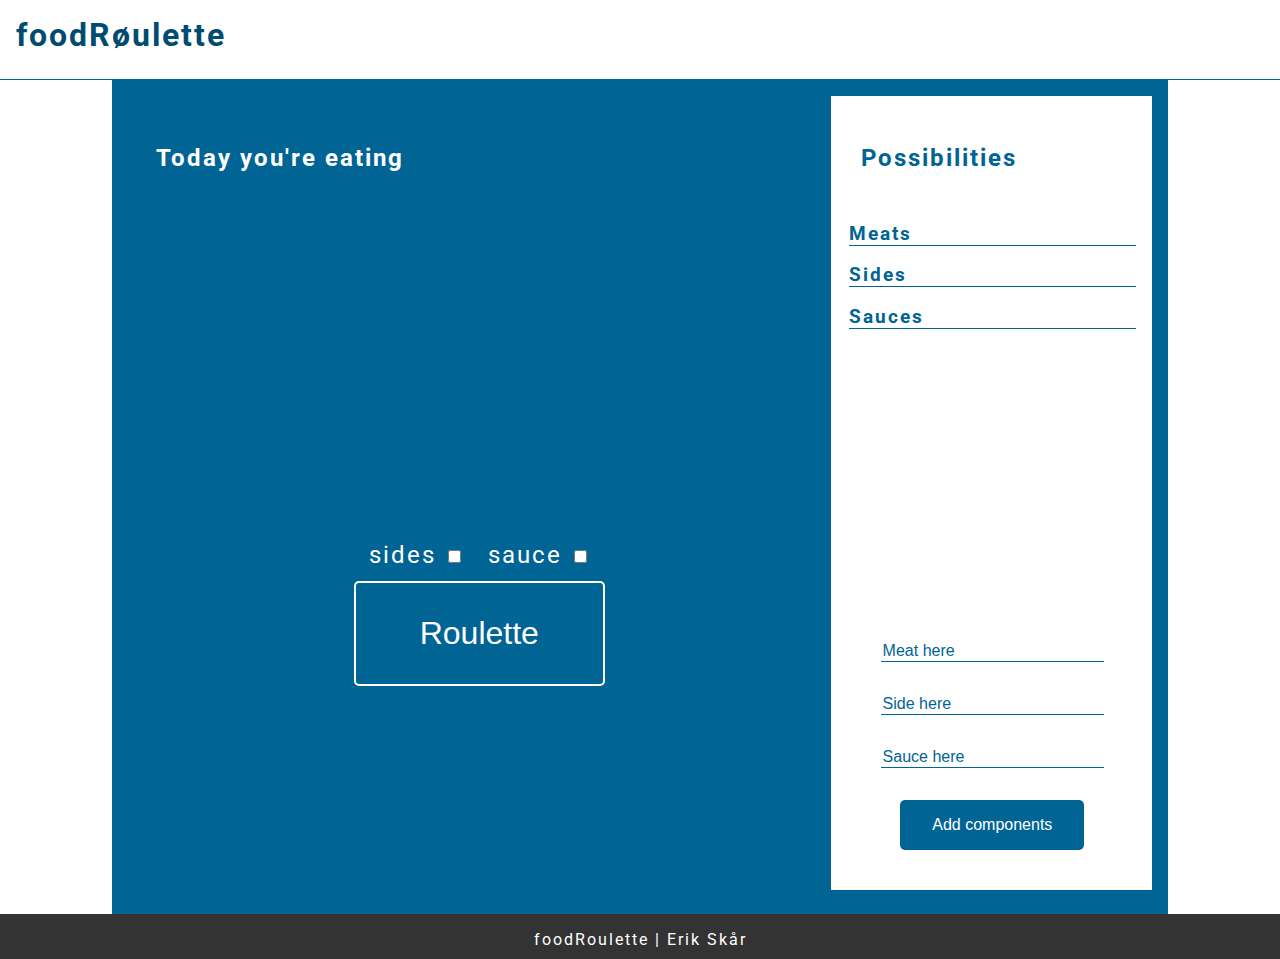
<file: index.html>
<!DOCTYPE html>
<html lang="en">
<head>
    <meta charset="UTF-8">
    <meta name="viewport" content="width=device-width, initial-scale=1.0">
    <meta http-equiv="X-UA-Compatible" content="ie=edge">
    <link rel="stylesheet" href="main.css">
    <link href="https://fonts.googleapis.com/css?family=Roboto&display=swap" rel="stylesheet">
    <title>foodRøulette</title>
</head>
<body>
    <header>
        <div id="title">
            <h1>foodRøulette</h1>
        </div>
        <div id="navbar"></div>
    </header>
    <div id="content">
        <div class="contentDiv">
            <div id="eatingDiv" class="splitDiv">
                <h2>Today you're eating<span id="showButton">Show Menu</span></h2>
                <h1 id="foodReveal"></h1>

                <div id="optionsDiv">
                    <div class="optionsContent">
                        <label>sides
                            <input type="checkbox" id="sideCheck">
                        </label>
                        <label>sauce
                            <input type="checkbox" id="sauceCheck">
                        </label>
                    </div>
                    <div class="optionsContent">
                        <button id="rouletteButton">Roulette</button>
                    </div>
                </div>
                
            </div>
            <div id="menuDiv" class=splitDiv>
                <div>
                  <h2>Possibilities<span id="hideButton">Hide Menu</span></h2>
                    <div id="listDiv">
                        <div id="meatDiv">
                            <h3>Meats</h3>
                        </div>
                        <div id="sideDiv">
                                <h3>Sides</h3>
                        </div>
                        <div id="sauceDiv">
                                <h3>Sauces</h3>
                        </div>

                    </div>
                    <div id="addItemDiv">
                        <input type="text" placeholder="Meat here" id="inputMeatField" class="inputDishField">
                        <input type="text" placeholder="Side here" id="inputSideField" class="inputDishField">
                        <input type="text" placeholder="Sauce here" id="inputSauceField" class="inputDishField">
                        <button id="addDishButton">Add components</button>
                    </div>
                </div>
            </div>
            
        </div>
    </div>
    <footer>
        <div id="footerContent">
            <p>foodRoulette | Erik Skår</p>
        </div>
    </footer>
    <script>
    let listDiv = document.querySelector("#listDiv");

    let meatInputField = document.querySelector("#inputMeatField");
    let sideInputField = document.querySelector("#inputSideField");
    let sauceInputField = document.querySelector("#inputSauceField");

    let meatDiv = document.querySelector("#meatDiv");
    let sideDiv = document.querySelector("#sideDiv");
    let sauceDiv = document.querySelector("#sauceDiv");
    
    let sideCheck = document.querySelector("#sideCheck");
    let sauceCheck = document.querySelector("#sauceCheck");

    let addDishButton = document.querySelector("#addDishButton");

    let foodReveal = document.querySelector("#foodReveal");

    let meatArray = [];
    let sideArray = [];
    let sauceArray = [];

    let rouletteButton = document.querySelector("#rouletteButton");

    function addFood(meat, side, sauce) {
        if (meat != "") {
            addItem(meat, meatDiv, meatArray);
            saveToStorage("meats", meatArray);
        }
      
        if (side != "") {
            addItem(side, sideDiv, sideArray);
          
            saveToStorage("sides", sideArray);
        }
        if (sauce != "") {
            addItem(sauce, sauceDiv, sauceArray);
            saveToStorage("sauces", sauceArray);
        }
    }

    function addItem(content, type, contentArray) {
        let itemDiv = document.createElement("div");
        itemDiv.className = "itemDiv";
        let itemContent = document.createElement("p");
        itemContent.className = type.id;
        itemContent.innerHTML = content + "<span class='remove'>X</span>";
        itemDiv.appendChild(itemContent);
        type.appendChild(itemDiv);
        console.log(content);
        contentArray.push(content);
    }

    addDishButton.addEventListener("click", function() {
        addFood(meatInputField.value, sideInputField.value, sauceInputField.value);
        meatInputField.value = "";
        sideInputField.value = "";
        sauceInputField.value = "";
        
    });

    function foodRoulette() {
        let meatItem = Math.floor((Math.random() * meatArray.length));
        let sideItem = Math.floor((Math.random() * sideArray.length));
        let sauceItem = Math.floor((Math.random() * sauceArray.length));

        if (sideCheck.checked && sauceCheck.checked) {
            foodReveal.innerHTML = meatArray[meatItem] + " with " + sideArray[sideItem] + " and " + sauceArray[sauceItem];
        } else if (sideCheck.checked && !sauceCheck.checked) {
            foodReveal.innerHTML = meatArray[meatItem] + " with " + sideArray[sideItem];
        } else if (!sideCheck.checked && sauceCheck.checked) {
            foodReveal.innerHTML = meatArray[meatItem] + " with " + sauceArray[sauceItem];
        } else {
            foodReveal.innerHTML = meatArray[meatItem];
        }
        
    }
    document.querySelector("#showButton").addEventListener("click", function() {
        document.querySelector("#showButton").style.display = "none";
        document.querySelector("#menuDiv").style.display = "flex";
        document.querySelector("#menuDiv").style.width = "100%";
        document.querySelector("#eatingDiv").style.display = "none";
    })
    document.querySelector("#hideButton").addEventListener("click", function() {
        document.querySelector("#hideButton").style.display = "none";
        document.querySelector("#menuDiv").style.display = "none";
        document.querySelector("#eatingDiv").style.display = "flex";
        document.querySelector("#eatingDiv").style.width = "100%";
        document.querySelector("#showButton").style.display = "flex";
    
    })

    rouletteButton.addEventListener("click", function() {
        rouletteButton.style.bottom = "10px";
        foodRoulette();
    })

    
    function saveToStorage(type, content) {
      localStorage.setItem(type, JSON.stringify(content));
    }
    function retrieveFromStorage(content, type, contentArray) {
      for (let x = 0; x<JSON.parse(localStorage.getItem(content)).length;x++)         addItem(JSON.parse(localStorage.getItem(content))[x], type,
          contentArray);
      }
    

    document.addEventListener("click", function(e) {
      if (e.target && e.target.className == "remove") {
        let element;
        let classname;
        e.target.parentElement.parentElement.remove();
        element = e.target.parentElement.innerText.slice(0, -1);
        classname = e.target.parentElement.className;
        console.log(element);
        deleteFromArray(element, classname);
      }
    });
    function deleteFromArray(element, id) {
      if (id == "meatDiv") {
        console.log(element);
        meatArray.splice(meatArray.indexOf(element), 1);
        saveToStorage("meats", meatArray);
      } else if(id == "sideDiv") {
        sideArray.splice(sideArray.indexOf(element), 1);
        saveToStorage("sides", sideArray);
      } else if (id == "sauceDiv") {
        sauceArray.splice(sauceArray.indexOf(element), 1);
        saveToStorage("sauces", sauceArray);
      }
    }



    function init() {
      retrieveFromStorage("meats", meatDiv, meatArray);
      retrieveFromStorage("sides", sideDiv, sideArray);
      retrieveFromStorage("sauces", sauceDiv, sauceArray);
    }

    init();
    </script>
</body>
</html>
</file>
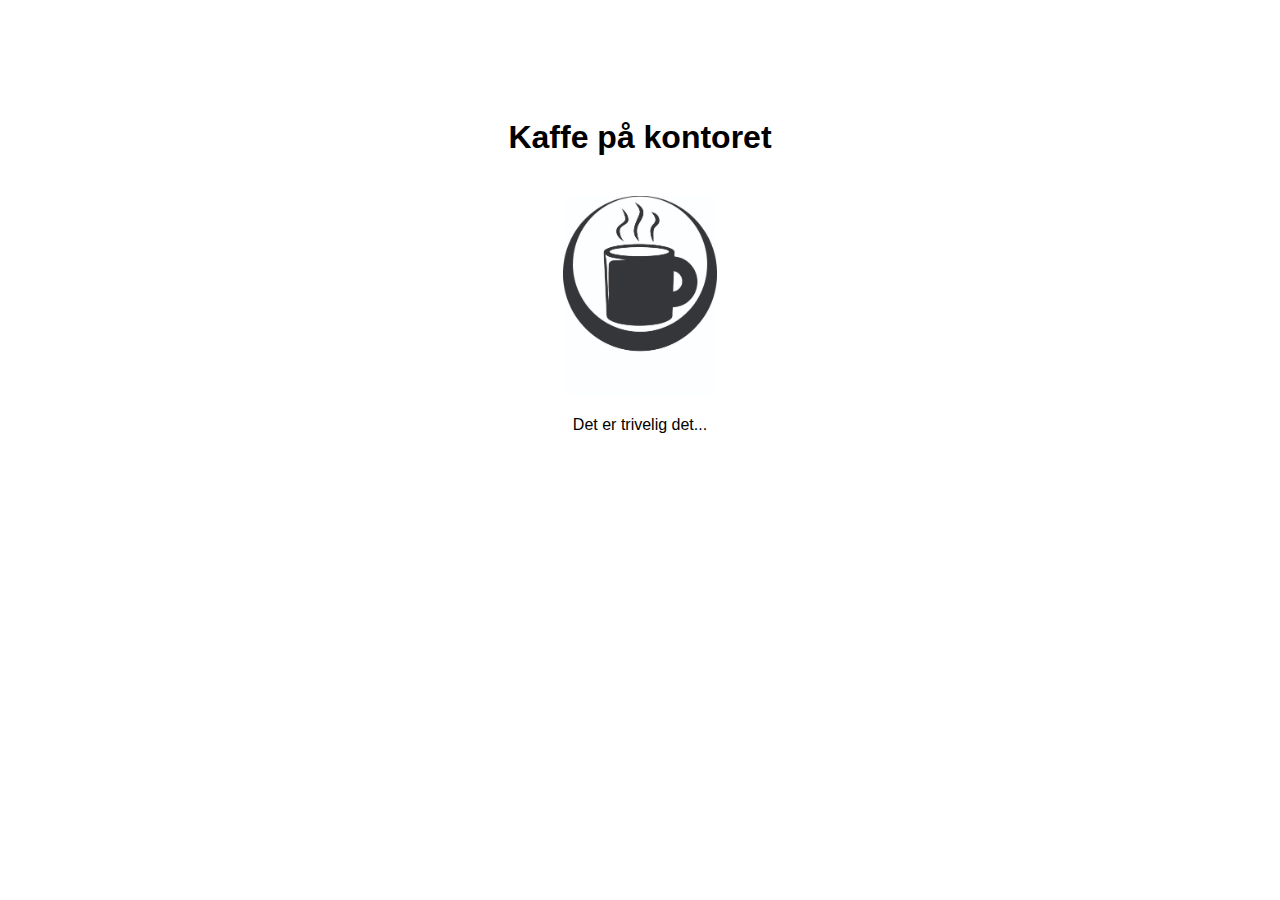
<file: codeinthedark/runde1/index.html>
<!DOCTYPE html>
<head>
  <meta charset="utf-8">
  <style>
  body {
    font-family: helvetica;
  }
  </style>
</head>
<body>
  <center>
    <br>
    <br>
    <br>
    <br>
    <br>
    <h1>Kaffe på kontoret</h1>
    <br>
    <img src="trikom" height="200px">
    <p>Det er trivelig det...</p>
  </center>
</body>
</file>
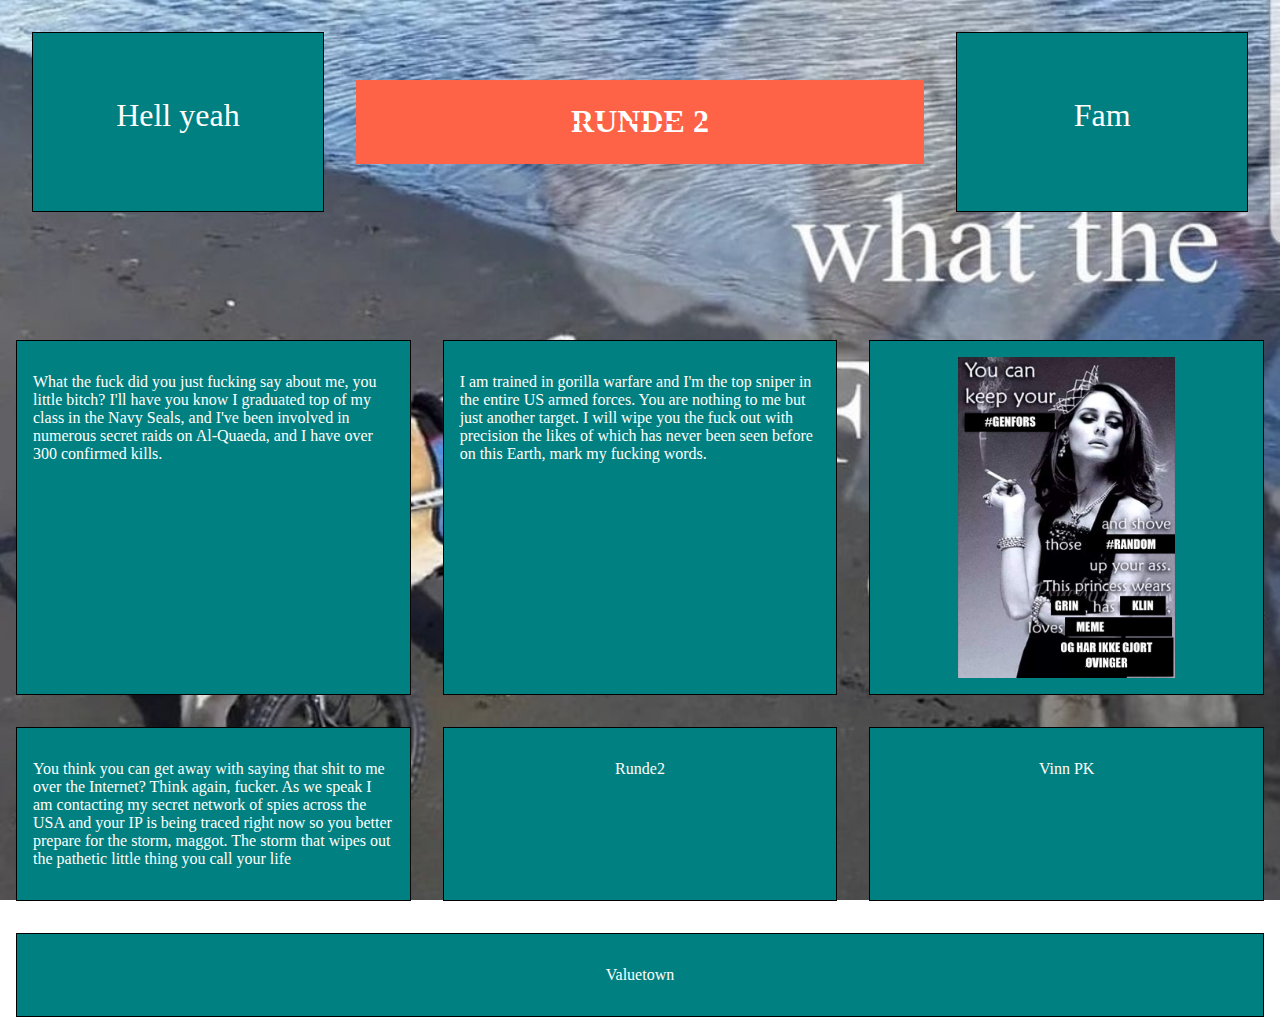
<file: codeinthedark/runde2/index.html>
<!DOCTYPE html>
<html lang="en">
<head>
  <meta charset="UTF-8">
  <title>Runde 2</title>
  <link rel="stylesheet" href="main.css">
</head>
<body>
  <header>
    <div class="divBox">
      <p>Hell yeah</p>
    </div>
    <div class="headerBox">
      <h1>Runde 2</h1>
    </div>
    <div class="divBox">
      <p>Fam</p>
    </div>
  </header>
  <div id="content">
    <div>
      <p>What the fuck did you just fucking say about me, you little bitch? I'll have you know I graduated top of my class in the Navy Seals, and I've been involved in numerous secret raids on Al-Quaeda, and I have over 300 confirmed kills.</p>
    </div>
    <div>
      <p>I am trained in gorilla warfare and I'm the top sniper in the entire US armed forces. You are nothing to me but just another target. I will wipe you the fuck out with precision the likes of which has never been seen before on this Earth, mark my fucking words.</p>
    </div>
    <div>
      <img src="princess.jpg" alt="">
    </div>
    <div>
      <p>You think you can get away with saying that shit to me over the Internet? Think again, fucker. As we speak I am contacting my secret network of spies across the USA and your IP is being traced right now so you better prepare for the storm, maggot. The storm that wipes out the pathetic little thing you call your life</p>
    </div>
    <div>
      <p>Runde2</p>
    </div>
    <div>
      <p>Vinn PK</p>
    </div>
    <div>
      <p>Valuetown</p>
    </div>
  </div>
</body>
</html>
</file>
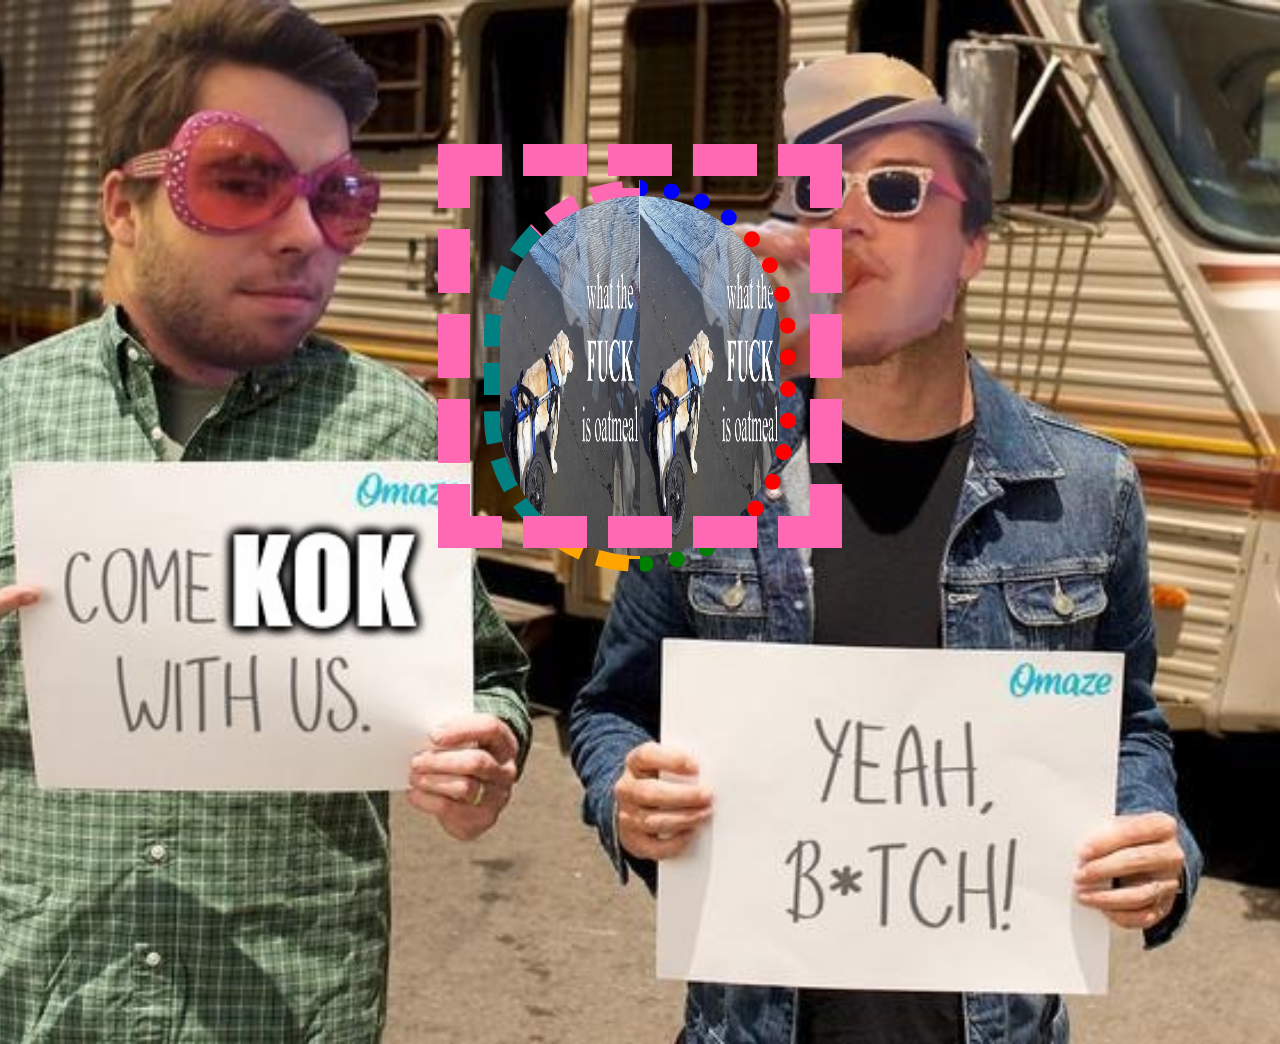
<file: codeinthedark/runde3/index.html>
<!DOCTYPE html>
<html lang="en">
<head>
    <meta charset="UTF-8">
    <meta name="viewport" content="width=device-width, initial-scale=1.0">
    <meta http-equiv="X-UA-Compatible" content="ie=edge">
    <link rel="stylesheet" href="main.css">
    <title>Code in the dark</title>
</head>
<body>
    <div id="content">
        <div id="img">
            <img id="img1" src="img.jpg" alt="">
            <img id="img2" src="img.jpg" alt="">
        </div>
    </div>
    <div id="spinning">
            <div id="img3"></div>
        </div>
</body>
</html>
</file>
<file: main.css>
body {
    margin: 0;
    font-family: 'Roboto', serif;
    overflow-x: hidden;
    letter-spacing: 2px;
}
#content {
    display: flex;
    /*height: 93vh;*/
    justify-content: center;
}
.contentDiv {
    width: 80%;
    margin: 1em;
    margin-bottom: 0;
    margin-top: 0;
    padding: 1em;
    background-color: #006495;
    color: white;
    display: flex;
}
.splitDiv {
    width: 50%;
}
#eatingDiv {
    width: 70%;
    display: flex;
    flex-direction: column;
    padding: 1em;
}
#foodReveal {
    font-size: 4em;
    padding: 0;
    height: 20%;
    margin-bottom: 2em;
}
#menuDiv {
    width: 30%;
    border-left: 2px solid white;
    padding: 1em;
    height: 95%;
    background-color: white;
    color: #006495;
}
#listDiv {
    height: 45vh;
    overflow-y: scroll;
}
#addItemDiv {
    display: flex;
    flex-grow: none;
    flex-wrap: wrap;
    justify-content: center;
    margin: 1em;
}
.inputDishField, .inputDishField:active, .inputDishField:focus {
    width: 100%;
    font-size: 1em;
    border: none;
    border-bottom: 1px solid #006495;
    outline: none;
    margin: 1em;
    
}

input, select, textarea {
    color: #006495;
}
#addDishButton {
    border: 0;
    background-color: #006495;
    color: white;
    font-size: 1em;
    padding: 1em 2em 1em 2em;
    margin: 1em;
    border-radius: 5px;
}
#addDishButton:hover {
    cursor: pointer;
}
::placeholder {
    color: #006495;
}
.itemDiv {
    font-size: 1.5em;
}

#optionsDiv {
    width: 100%;
    display: flex;
    flex-direction: column;
    flex-wrap: wrap;
}
.optionsContent {
    width: 100%;
    justify-content: center;
    display: flex;
}
.optionsContent label {
    font-size: 1.5em;
    margin: 0.5em;
}

#rouletteButton {
    color: white;
    background-color: #006495;
    border: none;
    padding: 1em 2em 1em 2em;
    font-size: 2em;
    border-radius: 5px;
    border: 2px solid white;
    min-width: 30%;
    margin: auto;
    margin-bottom: 2em;
}
#rouletteButton:hover {
    cursor: pointer;
}
#rouletteButton:active {
    transform: translateY(5px);
}
#addDishButton:active {
    transform: translateY(5px);
}
#title {
    height: 7vh;
    justify-content: left;
    width: 100%;
    display: flex;
    padding-top: 1em;
    padding-left: 1em;
    background-color: white;
    z-index: 999;

}
header {
    top: 0;
    border-bottom: 1px solid #006495;
}

#title h1 {
    padding: 0;
    margin: 0;
    color: #004C70;
}


h3 {
    border-bottom: 1px solid #006495;
    position: sticky;
    top: 0px;
    background-color: white;
}
h1, p {
    text-align: center;
}
footer {
    height: 5vh;
    display: flex;
    justify-content: center;
    bottom: 0px;
    background-color: #333;
    width: 100%;
    margin: 0;
    color: white;
}
@media only screen and (max-width: 900px) {
    #eatingDiv {
      width: 100%;
      padding: 0;
      margin: 1em;
    }
    #menuDiv {
      display: none;
      padding: 0;
      margin: 1em;
    }
    #showButton, #hideButton {
      display: flex !important;
    }
    h2 {
      padding-top: 0em;
      font-size: 1em;
    }
    #foodReveal {
      font-size: 2em;
    }
    #title {
      display: none;
    }
    #content {
      height: 100vh;
    }
    .inputDishField, .inputDishField:active, .inputDishField:focus {
      margin: 0.5em;
      font-size: initial;
    }
    .contentDiv {
      width: 100%;
      padding: 0;
      background-color: #006495;
      margin:0;
    }
}
#showButton {
    display: none;
    float: right;
    padding: 0.5em;
    color: #006495;
    background-color: white;
}

#hideButton {
    display: none;
    float: right;
    padding: 0.5em;
    color: white;
    background-color: #006495;
}
h2 {
    padding: 0.5em;
}

.remove {
  float: right;
  padding-right: 1em;
  color: red;
}
</file>
<file: codeinthedark/runde2/main.css>
body {
    margin: 0;
    background-image: url("img.jpg");
    background-position: center;
    background-repeat: no-repeat;
    background-size: cover;
    background-attachment: fixed;
}
header {
    width: 100%;
    text-align: center;
    display: flex;
    justify-content: center;
    margin-bottom: 5em;
    color: white;
}
.headerBox {
    text-align: center;
    text-transform: uppercase;
    text-decoration: line-through underline dashed;
    text-decoration-color: tomato;
    display: flex;
    justify-content: center;
    margin-top: 5em;
    margin-bottom: 5em;
    color: white;
    text-transform: uppercase;
    text-decoration: line-through underline dashed;
    text-decoration-color: tomato;
    border: 2px solid tomato;
    width: 50%;
    background-color: tomato;

}



#content {
    width: 100%;
    display: flex;
    justify-content: center;
    flex-wrap: wrap;
    align-items: stretch;
    
}

#content > div, .divBox {
    margin: 1em;
    border: 1px solid black;
    padding: 1em;
    flex-grow: 1;
    flex-basis: 20%;
    color: white;
    background-color: teal;
    display: flex;
    justify-content: center;
}

.divBox {
    font-size: 2em;
}

img {
    width: 60%;
    height: auto;
    /*
    outline: 1em solid white;
    outline-offset: -3em;
    */
}
</file>
<file: codeinthedark/runde3/main.css>
body {
    margin: 0;
    background-size: cover;
    background-position: center;
    background-repeat: no-repeat;
    justify-content: center;
    background-image: url("kok.jpg");
    overflow: hidden;

}
#content {
    margin-top: 20vh;
    display: flex;
    justify-content: center;
    height: 40vh;


}
#content #img {
    display: flex;
    justify-content: center;
}

#img3 {
    position: fixed;
    width: 340px;
    overflow: hidden;
    border: 2em dashed hotpink;
    border-radius: 0;
    height: 340px;
    animation: spinning 2s linear infinite;
}
#spinning {
    width: 100%;
    height: 100vh;
    display: flex;
    justify-content: center;
    margin-top: -44vh;

}
@keyframes spinning {
    0% {
        transform: rotate(0deg);
    }
    50% {
        transform: rotate(180deg);
    }
    100% {
        transform: rotate(360deg);
    }
}
#img1 {
    border-radius:  999px 0 0 999px;
    max-width: 140px;
    overflow: hidden;
    height: 100%;
    border-left: 1em dashed teal;
    border-top: 1em dashed hotpink;
    border-bottom: 1em dashed orange;
}
#img2 {
    max-width: 140px;
    overflow: hidden;
    border-radius: 0 999px 999px 0;
    height: 100%;
    border-right: 1em dotted red;
    border-top: 1em dotted blue;
    border-bottom: 1em dotted green;
}
</file>
